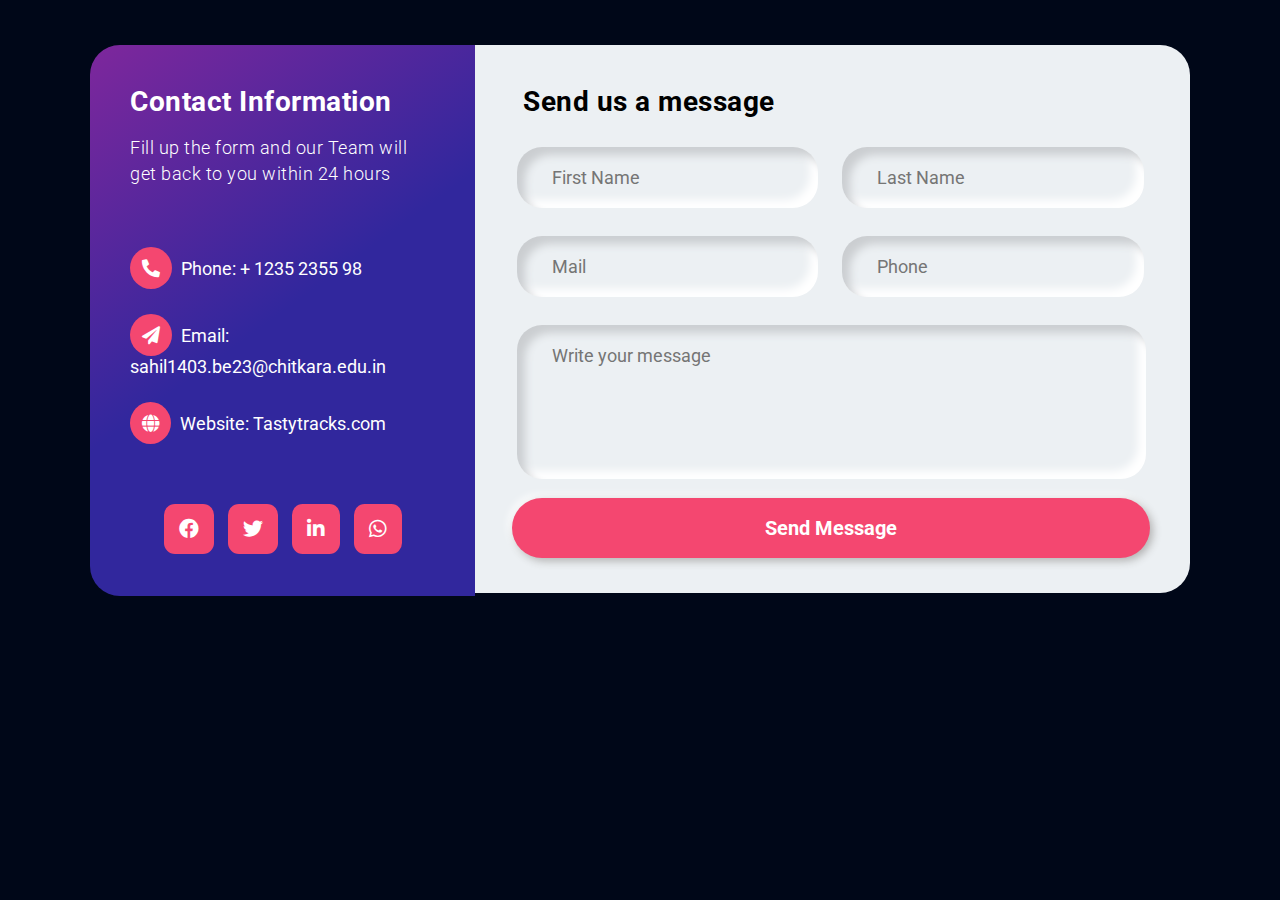
<file: contact_form.html>
<!DOCTYPE html>
<html lang="en">
<head>
    <meta charset="UTF-8">
    <meta http-equiv="X-UA-Compatible" content="IE=edge">
    <meta name="viewport" content="width=device-width, initial-scale=1.0">
    <title>Responsive Contact Us Page Design using Html CSS</title>
    <link rel="stylesheet" href="https://fonts.googleapis.com/css2?family=Roboto:wght@300;400;500;700&display=swap">
    <!-- Font Awesome CDN -->
    <link rel="stylesheet" href="https://use.fontawesome.com/releases/v5.15.4/css/all.css">
    <link rel="stylesheet" href="style2.css">
</head>
<body>
    <section id="section-wrapper">
        <div class="box-wrapper">
            <div class="info-wrap">
                <h2 class="info-title">Contact Information</h2>
                <h3 class="info-sub-title">Fill up the form and our Team will get back to you within 24 hours</h3>
                <ul class="info-details">
                    <li>
                        <i class="fas fa-phone-alt"></i>
                        <span>Phone:</span> <a href="tel:+ 1235 2355 98">+ 1235 2355 98</a>
                    </li>
                    <li>
                        <i class="fas fa-paper-plane"></i>
                        <span>Email:</span> <a href="mailto:info@yoursite.com">sahil1403.be23@chitkara.edu.in</a>
                    </li>
                    <li>
                        <i class="fas fa-globe"></i>
                        <span>Website:</span> <a href="index.html">Tastytracks.com</a>
                    </li>
                </ul>
                <ul class="social-icons">
                    <li><a href="https://www.facebook.com/"><i class="fab fa-facebook"></i></a></li>
                    <li><a href="https://twitter.com/"><i class="fab fa-twitter"></i></a></li>
                    <li><a href="https://in.linkedin.com/"><i class="fab fa-linkedin-in"></i></a></li>
                    <li><a href="https://www.whatsapp.com/"><i class="fab fa-whatsapp"></i></a></li>
                </ul>
            </div>
            <div class="form-wrap">
                <form action="index.html" method="POST">
                    <h2 class="form-title">Send us a message</h2>
                    <div class="form-fields">
                        <div class="form-group">
                            <input type="text" class="fname" placeholder="First Name">
                        </div>
                        <div class="form-group">
                            <input type="text" class="lname" placeholder="Last Name">
                        </div>
                        <div class="form-group">
                            <input type="email" class="email" placeholder="Mail">
                        </div>
                        <div class="form-group">
                            <input type="number" class="phone" placeholder="Phone">
                        </div>
                        <div class="form-group">
                            <textarea name="message" id="" placeholder="Write your message"></textarea>
                        </div>
                    </div>
                    <input type="submit" value="Send Message" class="submit-button">
                </form>
            </div>
        </div>
    </section>
</body>
</html>
</file>
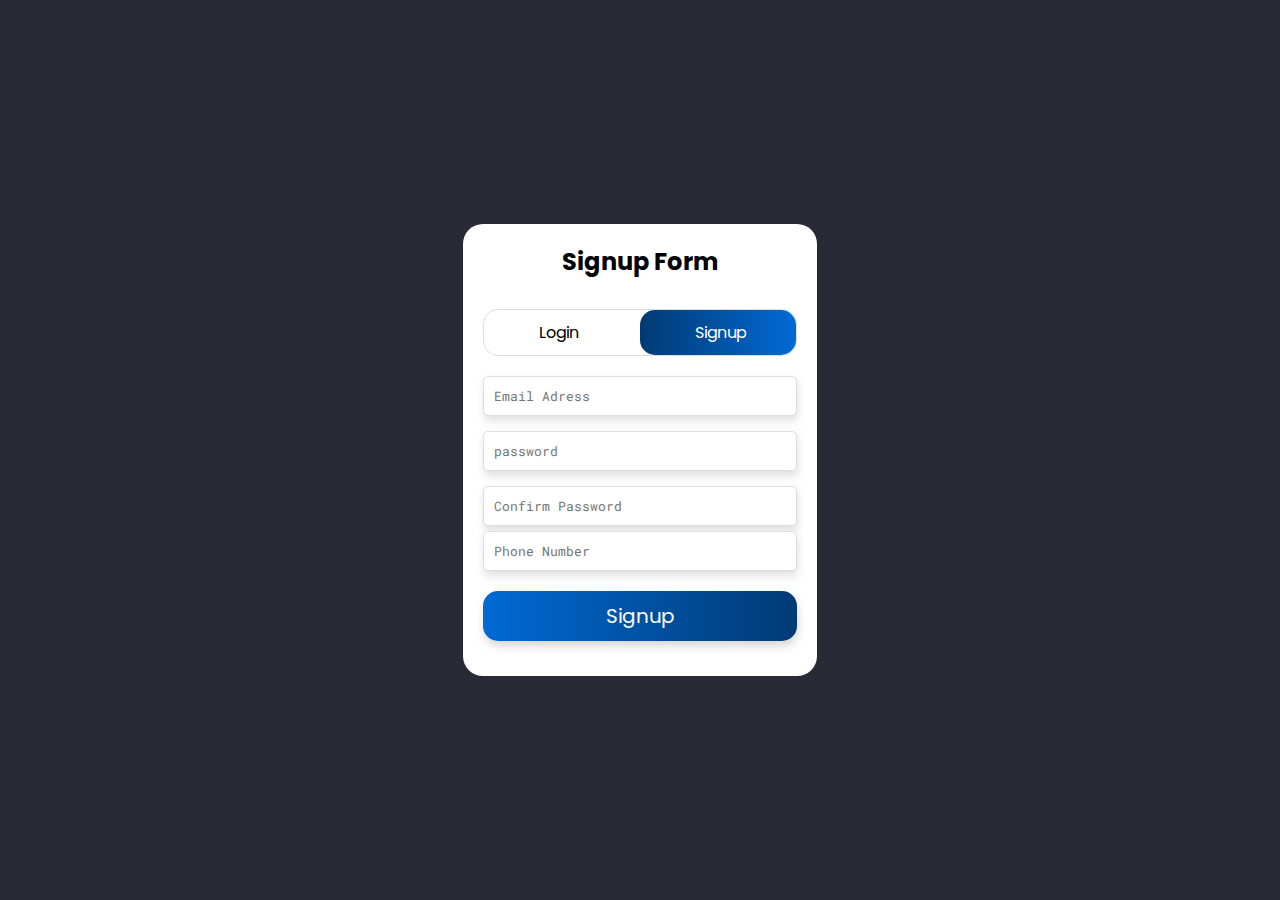
<file: signup.html>
<html lang="fr">
<head>
    <meta charset="UTF-8">
    <meta name="viewport" content="width=device-width, initial-scale=1.0">
    <link rel="stylesheet" href="sign.css">
    <title>Signup Form</title>
</head>
<body>

         <!-- FORMULAIRE DE CONNEXION -->
    <div class="card">
        <h2>Signup Form</h2>

            <!-- SE CONNECTER / S'INSCRIRE -->
        <div class="login_register">
            <a href="
#
" class="login" target="blank">Login</a>
            <a href="
https://codepen.io/pen?template=VwRgKYB
" class="register" target="blank">Signup</a>
        </div>

            <!-- FORMULAIRE -->
        <form action="index.html" class="form">
            <input type="email" placeholder="Email Adress" class="email">
            <input type="password" placeholder="password" class="pass">
            <input type="re password" placeholder="Confirm Password" class="confirm_pass">
            <input type="tel" placeholder="Phone Number" class="phone"> <!-- Phone number input -->


            <!-- MOT DE PASSE OUBLIE ? -->


           
            <button type="submit" class="login_btn">Signup</button>
        </form>
    </div>
        
</body>
</html>
</file>
<file: style2.css>
*{
    padding: 0;
    margin: 0;
    box-sizing: border-box;
}
body{
    background: #000718; 
}
body, input,textarea, a{
    font-family: 'Roboto', sans-serif;
}
#section-wrapper{
    width: 100%;
    padding: 10px;
}
.box-wrapper{
    position: relative;
    display: table;
    width:1100px;
    margin:auto;
    margin-top:35px;
    border-radius: 30px;
}
.info-wrap{
    width:35%;
    height: 551px;
    padding: 40px;
    float: left;
    display: block;
    border-radius: 30px 0px 0px 30px;
    background: linear-gradient(144deg, rgba(126,39,156,1) 0%, rgba(49,39,157,1) 49%);
    color: #fff;
}
.info-title{
    text-align: left;
    font-size: 28px;
    letter-spacing: 0.5px;
}
.info-sub-title{
    font-size: 18px;
    font-weight: 300;
    margin-top: 17px;
    letter-spacing: 0.5px;
    line-height: 26px;
}
.info-details {
    list-style: none;
    margin: 60px 0px;
}
.info-details li {
    margin-top: 25px;
    font-size: 18px;
    color: #fff;
}
.info-details li i {
    background: #F44770;
    padding: 12px;
    border-radius: 50%;
    margin-right: 5px;
}
.info-details li a {
    color: #fff;
    text-decoration: none;
}
.info-details li a:hover {
    color: #F44770;
}
.social-icons {
    list-style: none;
    text-align: center;
    margin: 20px 0px;
}
.social-icons li {
    display: inline-block;
}
.social-icons li i {
    background: #F44770;
    color: #fff;
    padding: 15px;
    font-size: 20px;
    border-radius: 22%;
    margin: 0px 5px;
    cursor: pointer;
    transition: all .5s;
}
.social-icons li i:hover {
    background: #fff;
    color: #000000;
}
.form-wrap{
    width:65%;
    float: right;
    padding:40px 25px 35px 25px;
    border-radius: 0px 30px 30px 0px;
    background: #ecf0f3;
}
.form-title{
    text-align: left;
    margin-left: 23px;
    font-size: 28px;
    letter-spacing: 0.5px;
}
.form-fields{
    display: table;
    width: 100%;
    padding: 15px 5px 5px 5px;
}
.form-fields input,
.form-fields textarea{
    border: none;
    outline:none;
    background: none;
    font-size: 18px;
    color:#555;
    padding: 20px 10px 20px 5px;
    width:100%
}
.form-fields textarea{
    height: 150px;
    resize: none;
}
.form-group{
    width: 46%;
    float: left;
    padding: 0px 30px;
    margin: 14px 12px;
    border-radius: 25px;
    box-shadow: inset 8px 8px 8px #cbced1, inset -8px -8px 8px #ffffff;
}
.form-fields .form-group:last-child {
    width: 96%;
}
.submit-button{
    width: 96%;
    height: 60px;
    margin: 0px 12px;
    border-radius: 30px;
    font-size: 20px;;
    font-weight: 700;
    outline: none;
    border:none;
    cursor: pointer;
    color:#fff;
    text-align: center;
    background: #F44770;
    box-shadow: 3px 3px 8px #b1b1b1, -3px -3px 8px #ffffff;
    transition: .5s;
}
.submit-button:hover{
    background: #31279d;
}


/* Responsive css */

@media only screen and (max-width: 767px) {
    .box-wrapper{
        width: 100%;
    }
    .info-wrap,
    .form-wrap{
        width: 100%;
        height: inherit;
        float: none;  
    }
    .info-wrap{
        border-radius: 30px 30px 0px 0px;
    }
    .form-wrap{
        border-radius: 0px 0px 30px 30px;
    }
    .form-group{
        width: 100%;
        float: none;
        margin: 25px 0px;
    }
    .form-fields .form-group:last-child, 
    .submit-button{
        width: 100%;
    }
    .submit-button{
        margin: 10px 0px;
    }
   
}
</file>
<file: sign.css>
@import url("https://fonts.googleapis.com/css2?family=Poppins:wght@500;600;700&display=swap");
@import url('https://fonts.googleapis.com/css2?family=Roboto+Mono:ital,wght@0,100..700;1,100..700&display=swap');

* {
  margin: 0;
  padding: 0;
  box-sizing: border-box;
  font-family: "Poppins", sans-serif;
  text-decoration: none;
}

body{
  background-color: #282A36;
  display: flex;
  justify-content: center;
  align-items: center;
}

.card{
    width: auto;
    height: auto;
    background-color: white;
    display: flex;
    flex-direction: column;
    align-items: center;
    justify-content: center;
    padding: 20px;
    border-radius: 20px;
}

.card h2{
  margin-bottom: 10px;
}

.card a.fp{
  width: 100%;
  display: flex;
  color: #5881D0;
}

.login_register{
  display: flex;
  width: 100%;
  border: 1px solid rgba(221, 221, 221, 1);
  border-radius: 15px;
  margin: 20px 0;
}

.login_register a{
  font-size: 1em;
  padding: 10px 55px;
  border: none;
  width: 50%;
}

.login_register a.login{
  border-radius: 15px;
  background-color: transparent;
  color: black;
}

.login_register a.register{
  border-radius: 15px;
  background: linear-gradient(90deg, #003A74, #006AD5);
  color: white;
}

.form{
  display: flex;
  flex-direction: column;
  width: 100%;
}

.form input{
  padding: 10px;
  border-radius: 5px;
  border: 1px solid #DDDDDD;
  color: #A0A6A3;
  font-family: "Roboto Mono", sans-serif;
  box-shadow: 1px 5px 9px rgba(211, 211, 211, .7);
}

.form input.email{
  margin-bottom: 15px;
}

.form input.pass{
  margin-bottom: 15px;
}

.form input.comfirm_pass{
  margin-bottom: 5px;
}
.form input.phone{
  margin-top: 5px;
  margin-bottom: 5px;
}

.login_btn{
  font-size: 20px;
  color: white;
  border-radius: 15px;
  border: none;
  background-color: #003A74;
  width: 100%;
  padding: 10px;
  margin-top: 15px;
  margin-bottom: 15px;
  background: linear-gradient(-90deg, #003A74, #006AD5);
  box-shadow: 1px 5px 9px rgba(211, 211, 211, .9);
}
</file>
